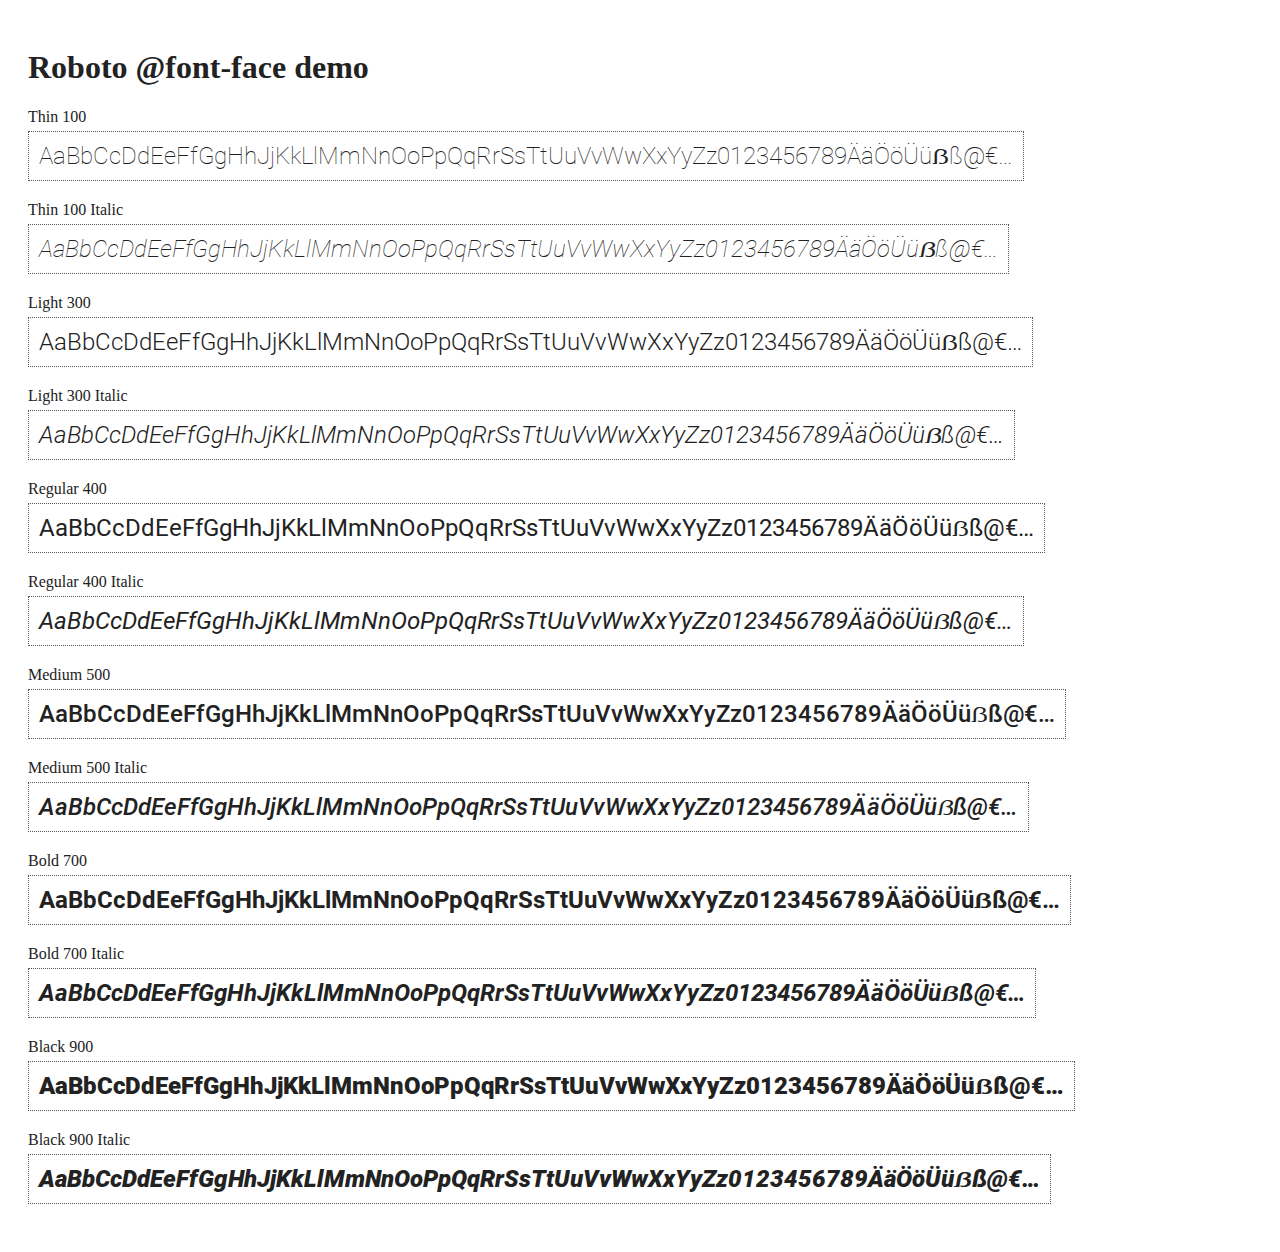
<file: fonts/index.html>
<!DOCTYPE html>
<html>
	<head>
		<title>Roboto @font-face demo</title>
		<meta charset="UTF-8" />
		<link rel="stylesheet" href="roboto.css" type="text/css" />
		<style>
		body {
			padding: 20px;
			color: #222;
			background: #fff;
		}

		span { display: block; }

		.font-demo {
			display: inline-block;
			margin: 5px 0 20px;
			padding: 10px;
			border: 1px dotted #555;
			font-family: Roboto;
			font-size: 24px;
		}
		</style>
	</head>
	<body>
		<h1>Roboto @font-face demo</h1>

		<span>Thin 100</span>
		<div class="font-demo" style="font-weight:100">
			AaBbCcDdEeFfGgHhJjKkLlMmNnOoPpQqRrSsTtUuVvWwXxYyZz0123456789ÄäÖöÜüẞß@€…
		</div>

		<span>Thin 100 Italic</span>
		<div class="font-demo" style="font-weight:100;font-style:italic">
			AaBbCcDdEeFfGgHhJjKkLlMmNnOoPpQqRrSsTtUuVvWwXxYyZz0123456789ÄäÖöÜüẞß@€…
		</div>

		<span>Light 300</span>
		<div class="font-demo" style="font-weight:300">
			AaBbCcDdEeFfGgHhJjKkLlMmNnOoPpQqRrSsTtUuVvWwXxYyZz0123456789ÄäÖöÜüẞß@€…
		</div>

		<span>Light 300 Italic</span>
		<div class="font-demo" style="font-weight:300;font-style:italic">
			AaBbCcDdEeFfGgHhJjKkLlMmNnOoPpQqRrSsTtUuVvWwXxYyZz0123456789ÄäÖöÜüẞß@€…
		</div>

		<span>Regular 400</span>
		<div class="font-demo">
			AaBbCcDdEeFfGgHhJjKkLlMmNnOoPpQqRrSsTtUuVvWwXxYyZz0123456789ÄäÖöÜüẞß@€…
		</div>

		<span>Regular 400 Italic</span>
		<div class="font-demo" style="font-style:italic">
			AaBbCcDdEeFfGgHhJjKkLlMmNnOoPpQqRrSsTtUuVvWwXxYyZz0123456789ÄäÖöÜüẞß@€…
		</div>

		<span>Medium 500</span>
		<div class="font-demo" style="font-weight:500">
			AaBbCcDdEeFfGgHhJjKkLlMmNnOoPpQqRrSsTtUuVvWwXxYyZz0123456789ÄäÖöÜüẞß@€…
		</div>

		<span>Medium 500 Italic</span>
		<div class="font-demo" style="font-weight:500;font-style:italic">
			AaBbCcDdEeFfGgHhJjKkLlMmNnOoPpQqRrSsTtUuVvWwXxYyZz0123456789ÄäÖöÜüẞß@€…
		</div>

		<span>Bold 700</span>
		<div class="font-demo" style="font-weight:700">
			AaBbCcDdEeFfGgHhJjKkLlMmNnOoPpQqRrSsTtUuVvWwXxYyZz0123456789ÄäÖöÜüẞß@€…
		</div>

		<span>Bold 700 Italic</span>
		<div class="font-demo" style="font-weight:700;font-style:italic">
			AaBbCcDdEeFfGgHhJjKkLlMmNnOoPpQqRrSsTtUuVvWwXxYyZz0123456789ÄäÖöÜüẞß@€…
		</div>

		<span>Black 900</span>
		<div class="font-demo" style="font-weight:900">
			AaBbCcDdEeFfGgHhJjKkLlMmNnOoPpQqRrSsTtUuVvWwXxYyZz0123456789ÄäÖöÜüẞß@€…
		</div>

		<span>Black 900 Italic</span>
		<div class="font-demo" style="font-weight:900;font-style:italic">
			AaBbCcDdEeFfGgHhJjKkLlMmNnOoPpQqRrSsTtUuVvWwXxYyZz0123456789ÄäÖöÜüẞß@€…
		</div>
	</body>
</html>
</file>
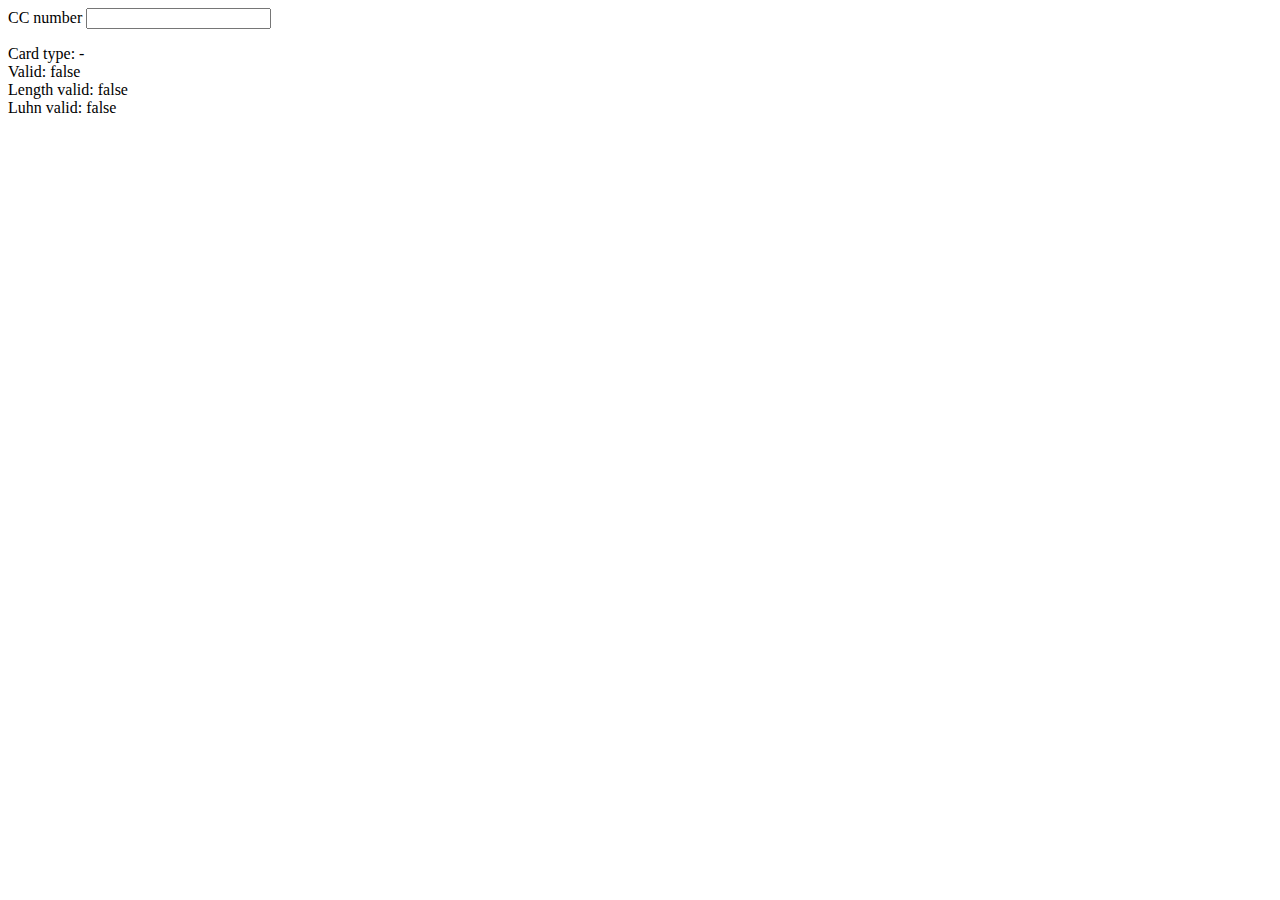
<file: jqueryCard/example/index.html>
<!DOCTYPE html>
<html lang="en">
<head>
    <meta charset="UTF-8">
    <title>jQuery Credit Card Validator Example</title>

    <script src="https://ajax.googleapis.com/ajax/libs/jquery/2.1.3/jquery.min.js"></script>
    <script src="../jquery.creditCardValidator.js"></script>
</head>
<body>
    <label>CC number <input id='input'></label>

    <p class="log"></p>
</body>

<script>
    $(function() {
        $('#input').validateCreditCard(function(result) {
            $('.log').html('Card type: ' + (result.card_type == null ? '-' : result.card_type.name)
                     + '<br>Valid: ' + result.valid
                     + '<br>Length valid: ' + result.length_valid
                     + '<br>Luhn valid: ' + result.luhn_valid);
        });
    });
</script>
</html>
</file>
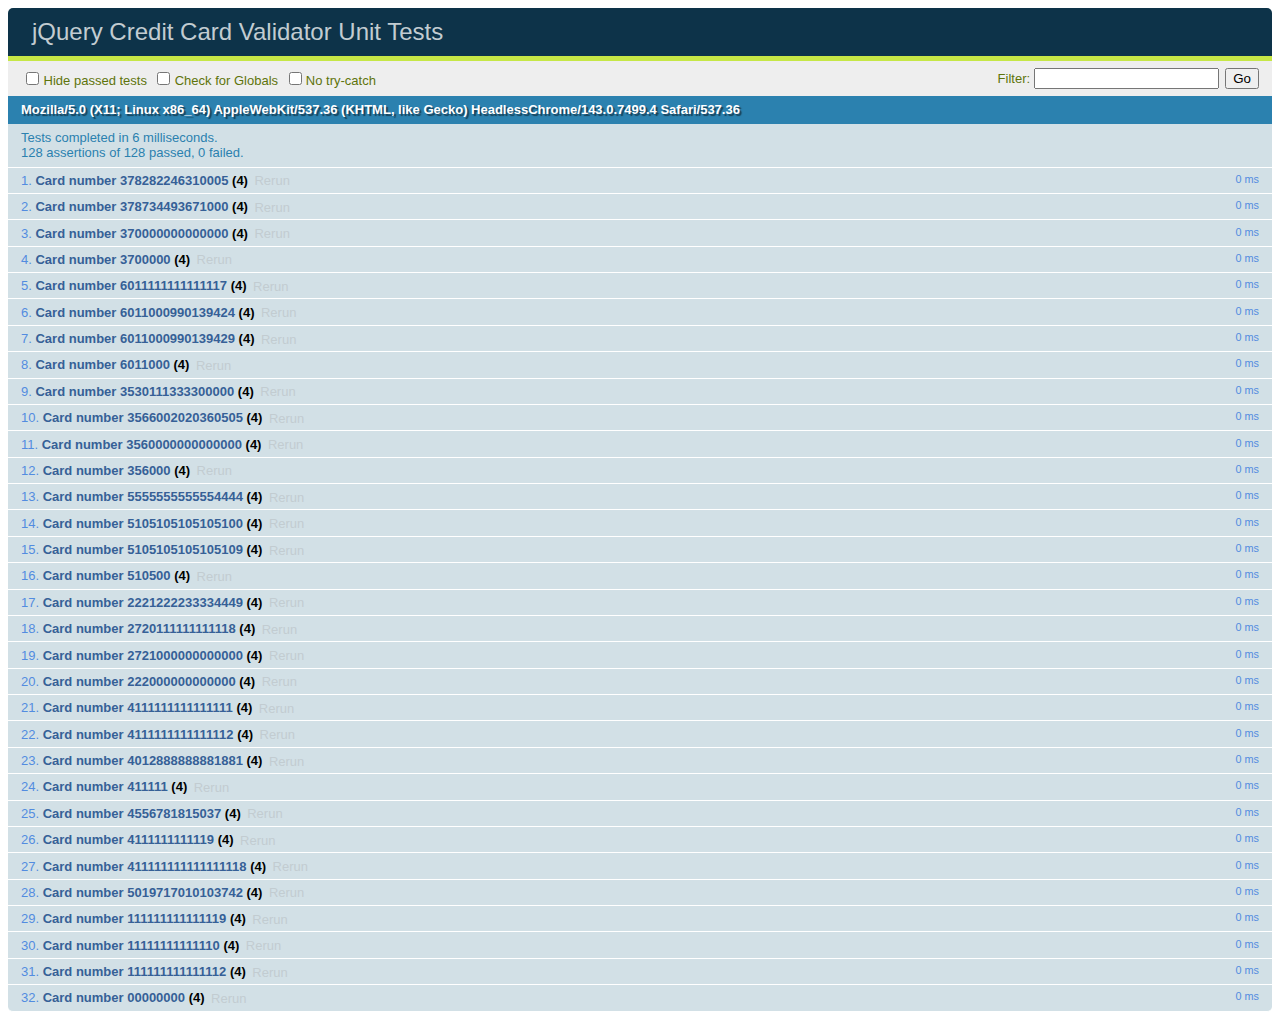
<file: jqueryCard/tests/index.html>
<!doctype html>
<html>
    <head>
        <meta charset="utf-8">
        <title>jQuery Credit Card Validator Unit Tests</title>
        <link rel="stylesheet" href="lib/qunit.css">

        <script src="https://ajax.googleapis.com/ajax/libs/jquery/2.1.3/jquery.min.js"></script>
        <script src="lib/qunit.js"></script>
        <script src="../jquery.creditCardValidator.js"></script>
    </head>

    <body>
        <div id="qunit"></div>

        <div id="qunit-fixture">
            <input id="cardNumber">
        </div>

        <script>
            /*
            * QUnit unit test suite for the jQuery Credit Card Validator plugin.
            *
            * To add a new test card, simply add another object literal to the following `cards` array. The format of the object is as follows:
            *
            * {
            *   type: card_type                 //String, required
            *   number: card_number             //String, required
            *   invalidLuhn: invalid_luhn       //Boolean, optional
            *   invalidLength: invalid_length   //Boolean, optional
            * }
            *
            * `invalidLuhn` should be present and set to `true` if the number is not expected to pass Luhn validation.
            * `invalidLength` should be present and set to `true` if the number is not expected to pass length validation.
            */
            var cards = [
                {
                    type: "amex",
                    number: "378282246310005"
                },
                {
                    type: "amex",
                    number: "378734493671000"
                },
                {
                    type: "amex",
                    number: "370000000000000",
                    invalidLuhn: true
                },
                {
                    type: "amex",
                    number: "3700000",
                    invalidLuhn: true,
                    invalidLength: true
                },
                {
                    type: "discover",
                    number: "6011111111111117"
                },
                {
                    type: "discover",
                    number: "6011000990139424"
                },
                {
                    type: "discover",
                    number: "6011000990139429",
                    invalidLuhn: true
                },
                {
                    type: "discover",
                    number: "6011000",
                    invalidLuhn: true,
                    invalidLength: true
                },
                {
                    type: "jcb",
                    number: "3530111333300000"
                },
                {
                    type: "jcb",
                    number: "3566002020360505"
                },
                {
                    type: "jcb",
                    number: "3560000000000000",
                    invalidLuhn: true
                },
                {
                    type: "jcb",
                    number: "356000",
                    invalidLuhn: true,
                    invalidLength: true
                },
                {
                    type: "mastercard",
                    number: "5555555555554444"
                },
                {
                    type: "mastercard",
                    number: "5105105105105100"
                },
                {
                    type: "mastercard",
                    number: "5105105105105109",
                    invalidLuhn: true
                },
                {
                    type: "mastercard",
                    number: "510500",
                    invalidLuhn: true,
                    invalidLength: true
                },
                {
                    type: "mastercard",
                    number: "2221222233334449"
                },
                {
                    type: "mastercard",
                    number: "2720111111111118"
                },
                {
                    type: null,
                    number: "2721000000000000",
                    invalidLuhn: true,
                    invalidLength: true
                },
                {
                    type: null,
                    number: "222000000000000",
                    invalidLuhn: true,
                    invalidLength: true
                },
                {
                    type: "visa",
                    number: "4111111111111111"
                },
                {
                    type: "visa",
                    number: "4111111111111112",
                    invalidLuhn: true
                },
                {
                    type: "visa",
                    number: "4012888888881881"
                },
                {
                    type: "visa",
                    number: "411111",
                    invalidLuhn: true,
                    invalidLength: true
                },
                {
                    type: "visa",
                    number: "4556781815037",
                    invalidLuhn: false,
                    invalidLength: false
                },
                {
                    type: "visa",
                    number: "4111111111119"
                },
                {
                    type: "visa",
                    number: "411111111111111118"
                },
                {
                    type: "dankort",
                    number: "5019717010103742",
                    invalidLuhn: false,
                    invalidLength: false
                },
                {
                    type: "uatp",
                    number: "111111111111119"
                },
                {
                    type: "uatp",
                    number: "11111111111110",
                    invalidLength: true
                },
                {
                    type: "uatp",
                    number: "111111111111112",
                    invalidLuhn: true
                },
                {
                    type: null,
                    number: "00000000",
                    invalidLuhn: true,
                    invalidLength: true
                }
            ];

            var input = $("#cardNumber");
            var results = [];

            while (cards.length) {
                (function() {
                    var card = cards.shift();

                    input.val(card.number);

                    var result = input.validateCreditCard();

                    QUnit.test("Card number " + card.number, function(assert) {
                        assert.equal(result.card_type === null ? null : result.card_type.name, card.type, "Card type is " + (card.type === null ? "unknown" : card.type.toUpperCase()));
                        assert.equal(result.luhn_valid, !card.invalidLuhn, "Luhn checksum is " + (card.invalidLuhn ? "invalid" : "valid"));
                        assert.equal(result.length_valid, !card.invalidLength, "Length is " + (card.invalidLength ? "invalid" : "valid"));
                        assert.equal(result.valid, !card.invalidLength && !card.invalidLuhn, "The card number is " + (!card.invalidLength && !card.invalidLuhn ? "valid" : "invalid"));
                    });
                })();
            }
        </script>
    </body>
</html>
</file>
<file: fonts/roboto.css>
/* BEGIN Thin */
@font-face {
  font-family: Roboto;
  src: url("./fonts/Thin/Roboto-Thin.woff2?v=2.137") format("woff2"), url("./fonts/Thin/Roboto-Thin.woff?v=2.137") format("woff");
  font-weight: 100;
  font-style: normal; }
/* END Thin */
/* BEGIN Thin Italic */
@font-face {
  font-family: Roboto;
  src: url("./fonts/ThinItalic/Roboto-ThinItalic.woff2?v=2.137") format("woff2"), url("./fonts/ThinItalic/Roboto-ThinItalic.woff?v=2.137") format("woff");
  font-weight: 100;
  font-style: italic; }
/* END Thin Italic */
/* BEGIN Light */
@font-face {
  font-family: Roboto;
  src: url("./fonts/Light/Roboto-Light.woff2?v=2.137") format("woff2"), url("./fonts/Light/Roboto-Light.woff?v=2.137") format("woff");
  font-weight: 300;
  font-style: normal; }
/* END Light */
/* BEGIN Light Italic */
@font-face {
  font-family: Roboto;
  src: url("./fonts/LightItalic/Roboto-LightItalic.woff2?v=2.137") format("woff2"), url("./fonts/LightItalic/Roboto-LightItalic.woff?v=2.137") format("woff");
  font-weight: 300;
  font-style: italic; }
/* END Light Italic */
/* BEGIN Regular */
@font-face {
  font-family: Roboto;
  src: url("./fonts/Regular/Roboto-Regular.woff2?v=2.137") format("woff2"), url("./fonts/Regular/Roboto-Regular.woff?v=2.137") format("woff");
  font-weight: 400;
  font-style: normal; }
@font-face {
  font-family: Roboto;
  src: url("./fonts/Regular/Roboto-Regular.woff2?v=2.137") format("woff2"), url("./fonts/Regular/Roboto-Regular.woff?v=2.137") format("woff");
  font-weight: normal;
  font-style: normal; }
/* END Regular */
/* BEGIN Italic */
@font-face {
  font-family: Roboto;
  src: url("./fonts/Italic/Roboto-Italic.woff2?v=2.137") format("woff2"), url("./fonts/Italic/Roboto-Italic.woff?v=2.137") format("woff");
  font-weight: 400;
  font-style: italic; }
@font-face {
  font-family: Roboto;
  src: url("./fonts/Italic/Roboto-Italic.woff2?v=2.137") format("woff2"), url("./fonts/Italic/Roboto-Italic.woff?v=2.137") format("woff");
  font-weight: normal;
  font-style: italic; }
/* END Italic */
/* BEGIN Medium */
@font-face {
  font-family: Roboto;
  src: url("./fonts/Medium/Roboto-Medium.woff2?v=2.137") format("woff2"), url("./fonts/Medium/Roboto-Medium.woff?v=2.137") format("woff");
  font-weight: 500;
  font-style: normal; }
/* END Medium */
/* BEGIN Medium Italic */
@font-face {
  font-family: Roboto;
  src: url("./fonts/MediumItalic/Roboto-MediumItalic.woff2?v=2.137") format("woff2"), url("./fonts/MediumItalic/Roboto-MediumItalic.woff?v=2.137") format("woff");
  font-weight: 500;
  font-style: italic; }
/* END Medium Italic */
/* BEGIN Bold */
@font-face {
  font-family: Roboto;
  src: url("./fonts/Bold/Roboto-Bold.woff2?v=2.137") format("woff2"), url("./fonts/Bold/Roboto-Bold.woff?v=2.137") format("woff");
  font-weight: 700;
  font-style: normal; }
@font-face {
  font-family: Roboto;
  src: url("./fonts/Bold/Roboto-Bold.woff2?v=2.137") format("woff2"), url("./fonts/Bold/Roboto-Bold.woff?v=2.137") format("woff");
  font-weight: bold;
  font-style: normal; }
/* END Bold */
/* BEGIN Bold Italic */
@font-face {
  font-family: Roboto;
  src: url("./fonts/BoldItalic/Roboto-BoldItalic.woff2?v=2.137") format("woff2"), url("./fonts/BoldItalic/Roboto-BoldItalic.woff?v=2.137") format("woff");
  font-weight: 700;
  font-style: italic; }
@font-face {
  font-family: Roboto;
  src: url("./fonts/BoldItalic/Roboto-BoldItalic.woff2?v=2.137") format("woff2"), url("./fonts/BoldItalic/Roboto-BoldItalic.woff?v=2.137") format("woff");
  font-weight: bold;
  font-style: italic; }
/* END Bold Italic */
/* BEGIN Black */
@font-face {
  font-family: Roboto;
  src: url("./fonts/Black/Roboto-Black.woff2?v=2.137") format("woff2"), url("./fonts/Black/Roboto-Black.woff?v=2.137") format("woff");
  font-weight: 900;
  font-style: normal; }
/* END Black */
/* BEGIN Black Italic */
@font-face {
  font-family: Roboto;
  src: url("./fonts/BlackItalic/Roboto-BlackItalic.woff2?v=2.137") format("woff2"), url("./fonts/BlackItalic/Roboto-BlackItalic.woff?v=2.137") format("woff");
  font-weight: 900;
  font-style: italic; }
/* END Black Italic */

/*# sourceMappingURL=roboto.css.map */
</file>
<file: jqueryCard/tests/lib/qunit.css>
/*!
 * QUnit 1.17.1
 * http://qunitjs.com/
 *
 * Copyright jQuery Foundation and other contributors
 * Released under the MIT license
 * http://jquery.org/license
 *
 * Date: 2015-01-20T19:39Z
 */

/** Font Family and Sizes */

#qunit-tests, #qunit-header, #qunit-banner, #qunit-testrunner-toolbar, #qunit-userAgent, #qunit-testresult {
	font-family: "Helvetica Neue Light", "HelveticaNeue-Light", "Helvetica Neue", Calibri, Helvetica, Arial, sans-serif;
}

#qunit-testrunner-toolbar, #qunit-userAgent, #qunit-testresult, #qunit-tests li { font-size: small; }
#qunit-tests { font-size: smaller; }


/** Resets */

#qunit-tests, #qunit-header, #qunit-banner, #qunit-userAgent, #qunit-testresult, #qunit-modulefilter {
	margin: 0;
	padding: 0;
}


/** Header */

#qunit-header {
	padding: 0.5em 0 0.5em 1em;

	color: #8699A4;
	background-color: #0D3349;

	font-size: 1.5em;
	line-height: 1em;
	font-weight: 400;

	border-radius: 5px 5px 0 0;
}

#qunit-header a {
	text-decoration: none;
	color: #C2CCD1;
}

#qunit-header a:hover,
#qunit-header a:focus {
	color: #FFF;
}

#qunit-testrunner-toolbar label {
	display: inline-block;
	padding: 0 0.5em 0 0.1em;
}

#qunit-banner {
	height: 5px;
}

#qunit-testrunner-toolbar {
	padding: 0.5em 1em 0.5em 1em;
	color: #5E740B;
	background-color: #EEE;
	overflow: hidden;
}

#qunit-userAgent {
	padding: 0.5em 1em 0.5em 1em;
	background-color: #2B81AF;
	color: #FFF;
	text-shadow: rgba(0, 0, 0, 0.5) 2px 2px 1px;
}

#qunit-modulefilter-container {
	float: right;
	padding: 0.2em;
}

.qunit-url-config {
	display: inline-block;
	padding: 0.1em;
}

.qunit-filter {
	display: block;
	float: right;
	margin-left: 1em;
}

/** Tests: Pass/Fail */

#qunit-tests {
	list-style-position: inside;
}

#qunit-tests li {
	padding: 0.4em 1em 0.4em 1em;
	border-bottom: 1px solid #FFF;
	list-style-position: inside;
}

#qunit-tests > li {
	display: none;
}

#qunit-tests li.running,
#qunit-tests li.pass,
#qunit-tests li.fail,
#qunit-tests li.skipped {
	display: list-item;
}

#qunit-tests.hidepass li.running,
#qunit-tests.hidepass li.pass {
	display: none;
}

#qunit-tests li strong {
	cursor: pointer;
}

#qunit-tests li.skipped strong {
	cursor: default;
}

#qunit-tests li a {
	padding: 0.5em;
	color: #C2CCD1;
	text-decoration: none;
}
#qunit-tests li a:hover,
#qunit-tests li a:focus {
	color: #000;
}

#qunit-tests li .runtime {
	float: right;
	font-size: smaller;
}

.qunit-assert-list {
	margin-top: 0.5em;
	padding: 0.5em;

	background-color: #FFF;

	border-radius: 5px;
}

.qunit-collapsed {
	display: none;
}

#qunit-tests table {
	border-collapse: collapse;
	margin-top: 0.2em;
}

#qunit-tests th {
	text-align: right;
	vertical-align: top;
	padding: 0 0.5em 0 0;
}

#qunit-tests td {
	vertical-align: top;
}

#qunit-tests pre {
	margin: 0;
	white-space: pre-wrap;
	word-wrap: break-word;
}

#qunit-tests del {
	background-color: #E0F2BE;
	color: #374E0C;
	text-decoration: none;
}

#qunit-tests ins {
	background-color: #FFCACA;
	color: #500;
	text-decoration: none;
}

/*** Test Counts */

#qunit-tests b.counts                       { color: #000; }
#qunit-tests b.passed                       { color: #5E740B; }
#qunit-tests b.failed                       { color: #710909; }

#qunit-tests li li {
	padding: 5px;
	background-color: #FFF;
	border-bottom: none;
	list-style-position: inside;
}

/*** Passing Styles */

#qunit-tests li li.pass {
	color: #3C510C;
	background-color: #FFF;
	border-left: 10px solid #C6E746;
}

#qunit-tests .pass                          { color: #528CE0; background-color: #D2E0E6; }
#qunit-tests .pass .test-name               { color: #366097; }

#qunit-tests .pass .test-actual,
#qunit-tests .pass .test-expected           { color: #999; }

#qunit-banner.qunit-pass                    { background-color: #C6E746; }

/*** Failing Styles */

#qunit-tests li li.fail {
	color: #710909;
	background-color: #FFF;
	border-left: 10px solid #EE5757;
	white-space: pre;
}

#qunit-tests > li:last-child {
	border-radius: 0 0 5px 5px;
}

#qunit-tests .fail                          { color: #000; background-color: #EE5757; }
#qunit-tests .fail .test-name,
#qunit-tests .fail .module-name             { color: #000; }

#qunit-tests .fail .test-actual             { color: #EE5757; }
#qunit-tests .fail .test-expected           { color: #008000; }

#qunit-banner.qunit-fail                    { background-color: #EE5757; }

/*** Skipped tests */

#qunit-tests .skipped {
	background-color: #EBECE9;
}

#qunit-tests .qunit-skipped-label {
	background-color: #F4FF77;
	display: inline-block;
	font-style: normal;
	color: #366097;
	line-height: 1.8em;
	padding: 0 0.5em;
	margin: -0.4em 0.4em -0.4em 0;
}

/** Result */

#qunit-testresult {
	padding: 0.5em 1em 0.5em 1em;

	color: #2B81AF;
	background-color: #D2E0E6;

	border-bottom: 1px solid #FFF;
}
#qunit-testresult .module-name {
	font-weight: 700;
}

/** Fixture */

#qunit-fixture {
	position: absolute;
	top: -10000px;
	left: -10000px;
	width: 1000px;
	height: 1000px;
}
</file>
